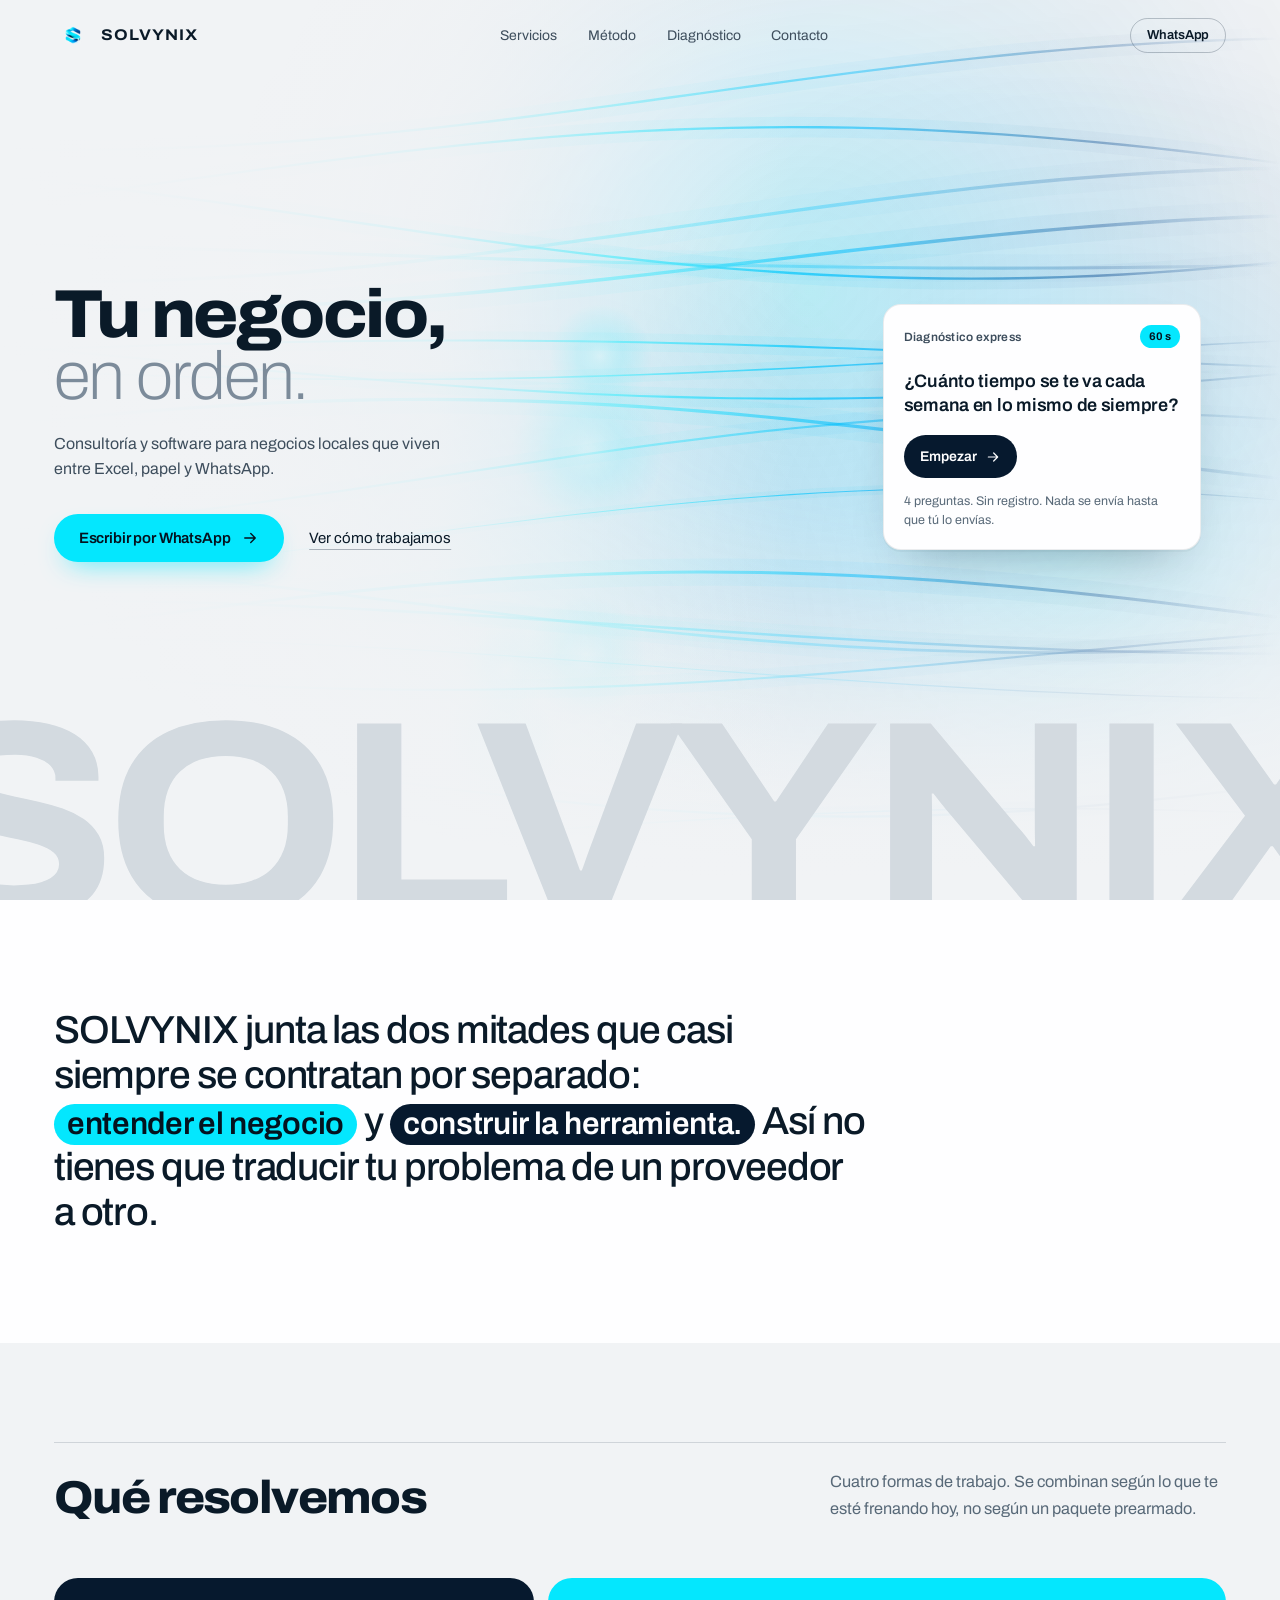
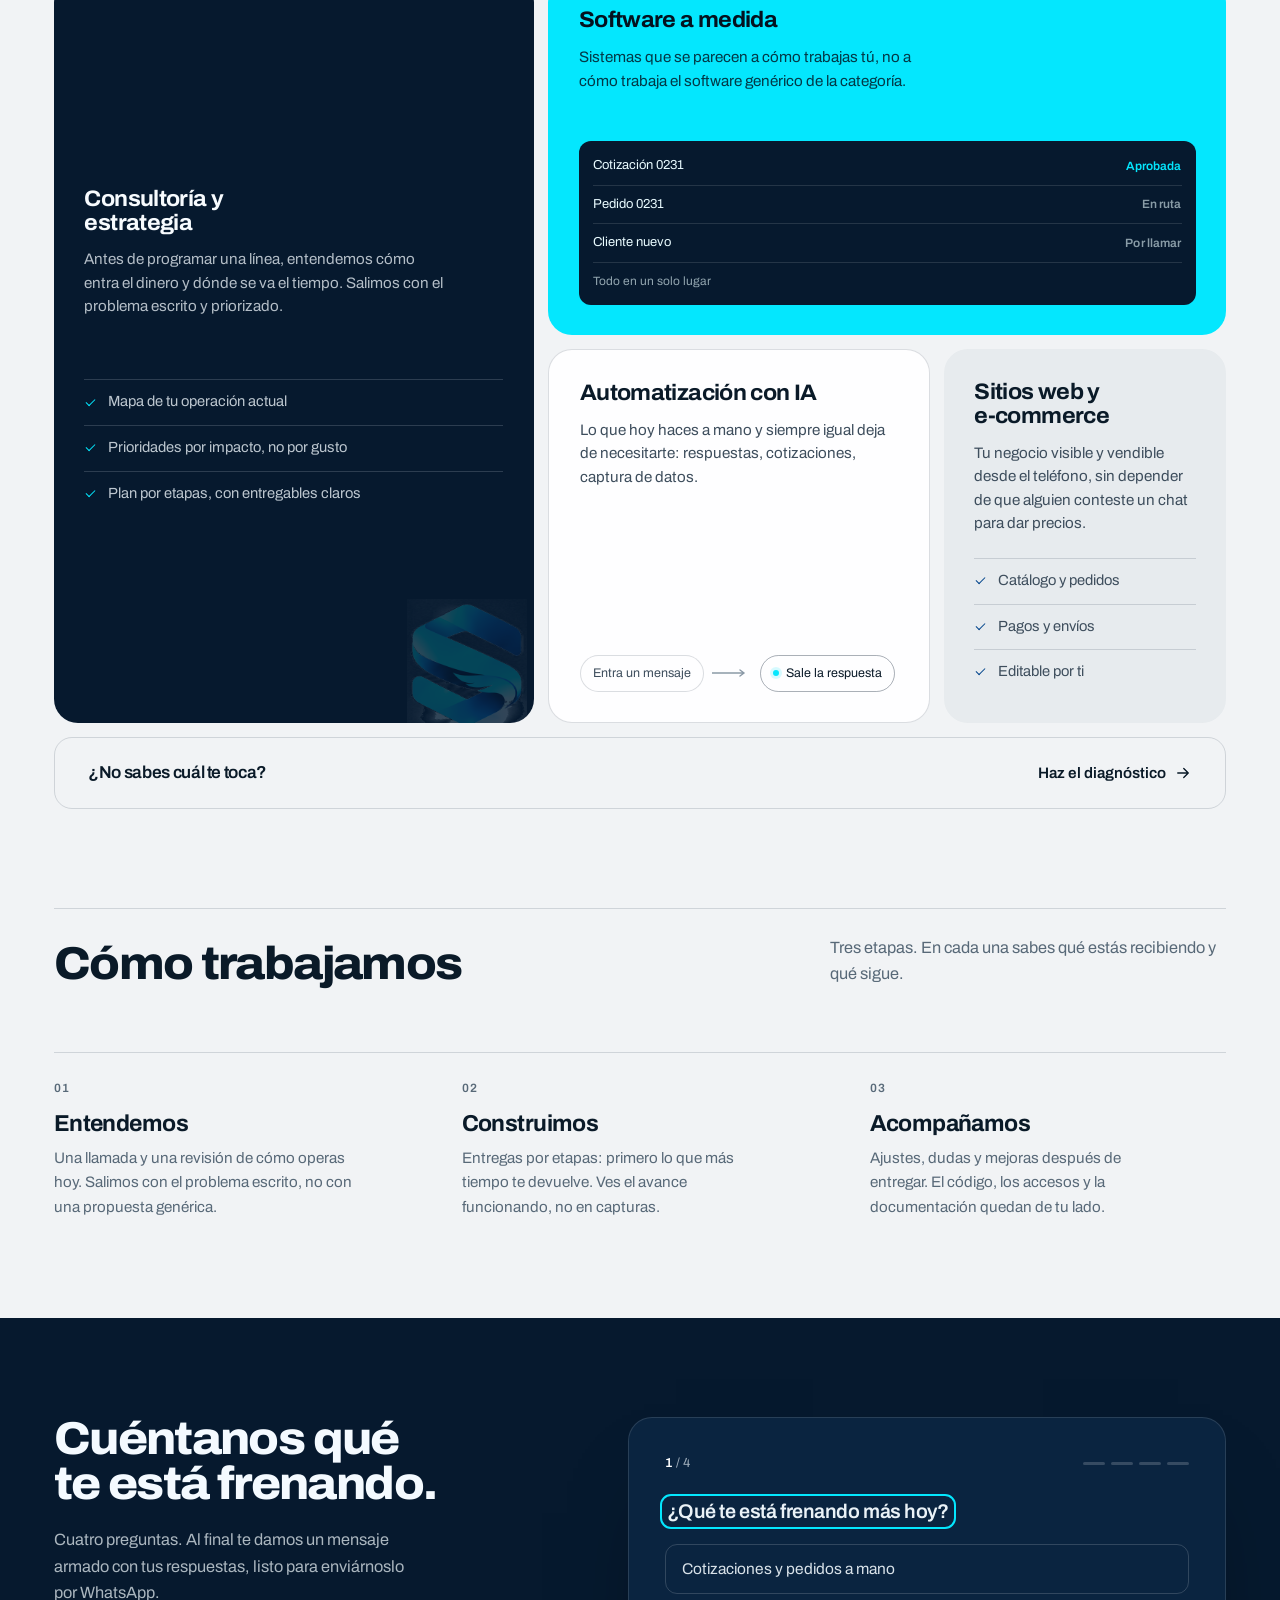
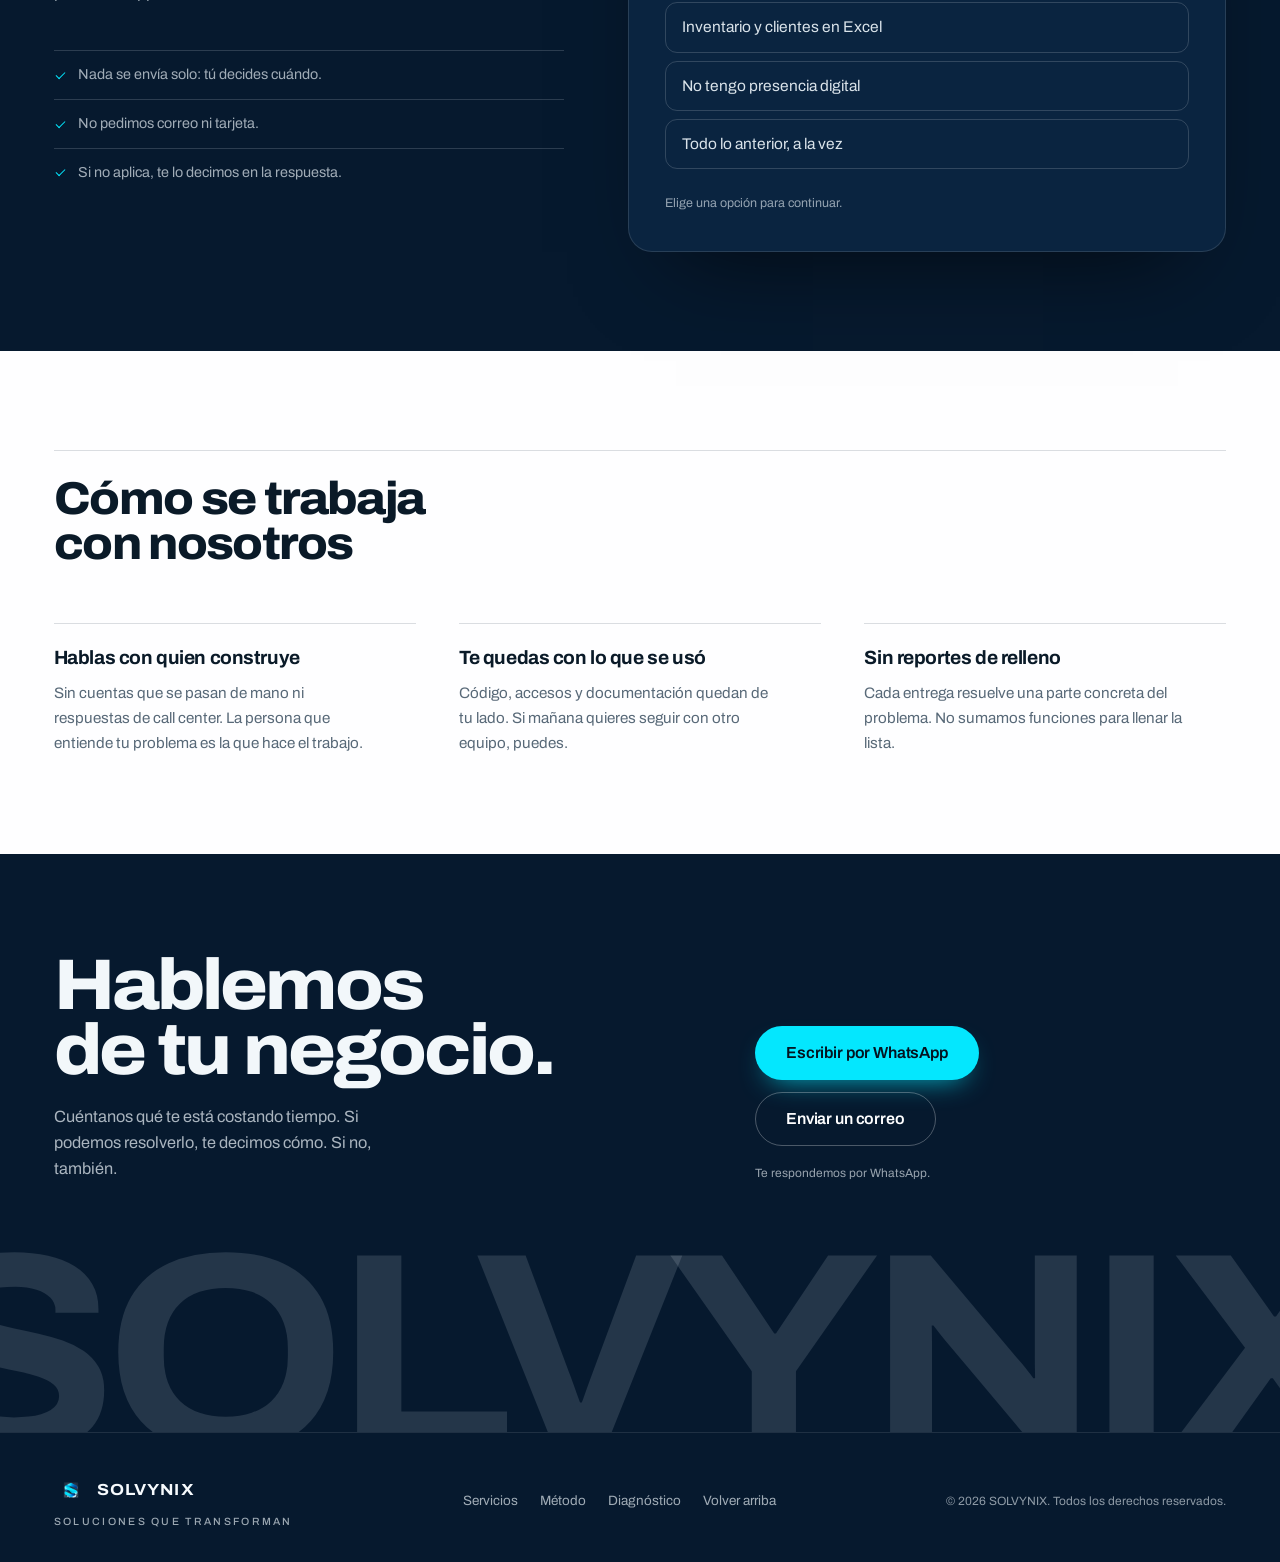
<file: index.html>
<!DOCTYPE html>
<html lang="es">
<head>
  <meta charset="utf-8">
  <meta name="viewport" content="width=device-width, initial-scale=1">
  <title>SOLVYNIX — Consultoría y software para negocios locales</title>
  <meta name="description" content="SOLVYNIX ordena la operación de tu negocio y construye el software que la sostiene. Consultoría, sistemas a medida, automatización y sitios web para PyMEs.">
  <meta name="theme-color" content="#06192E">
  <link rel="icon" href="assets/img/favicon-32.png" sizes="32x32">
  <link rel="icon" href="assets/img/favicon-192.png" sizes="192x192">
  <link rel="apple-touch-icon" href="assets/img/favicon-192.png">

  <meta property="og:type" content="website">
  <meta property="og:title" content="SOLVYNIX — Soluciones que transforman">
  <meta property="og:description" content="Consultoría y software para negocios locales que ya no dan abasto entre Excel, papel y WhatsApp.">
  <meta property="og:image" content="assets/img/logo-principal.png">
  <meta property="og:locale" content="es_MX">

  <link rel="stylesheet" href="assets/css/fuente.css">
  <link rel="stylesheet" href="assets/css/estilos.css">

  <script>
    document.documentElement.classList.add('js');
    window.addEventListener('load', function () {
      window.setTimeout(function () {
        if (!document.documentElement.classList.contains('is-ready')) {
          document.documentElement.classList.remove('js');
        }
      }, 1200);
    });
  </script>
</head>
<body>

<a class="skip" href="#contenido">Saltar al contenido</a>

<header class="nav" id="nav">
  <div class="nav__inner">
    <a class="brand" href="#top" aria-label="SOLVYNIX, inicio">
      <img class="brand__mark" src="assets/img/simbolo-s-pluma.png" alt="" width="34" height="34" decoding="async">
      <span class="brand__word">SOLVYNIX</span>
    </a>

    <nav class="nav__links" aria-label="Principal">
      <a href="#servicios">Servicios</a>
      <a href="#metodo">Método</a>
      <a href="#diagnostico">Diagnóstico</a>
      <a href="#contacto">Contacto</a>
    </nav>

    <div class="nav__actions">
      <a class="btn btn--sm btn--ghost" data-wa href="#diagnostico">WhatsApp</a>
      <button class="burger" type="button" aria-expanded="false" aria-controls="menu-movil" aria-label="Abrir menú">
        <span></span><span></span>
      </button>
    </div>
  </div>

  <div class="menu" id="menu-movil" hidden>
    <a href="#servicios">Servicios</a>
    <a href="#metodo">Método</a>
    <a href="#diagnostico">Diagnóstico</a>
    <a href="#contacto">Contacto</a>
    <a class="menu__mail" id="menu-mail" href="mailto:solvynix.contacto@gmail.com?subject=Quiero%20ordenar%20mi%20negocio">solvynix.contacto@gmail.com</a>
    <a class="menu__wa" data-wa href="#diagnostico">Escribir por WhatsApp</a>
  </div>
</header>

<main id="contenido">

  <section class="hero" id="top">
    <canvas class="hero__trails" id="trails" aria-hidden="true"></canvas>
    <div class="hero__veil" aria-hidden="true"></div>

    <div class="hero__grid">
      <div class="hero__copy">
        <h1 class="hero__title">
          <span class="hero__line hero__line--strong">Tu negocio,</span>
          <span class="hero__line hero__line--soft">en orden.</span>
        </h1>
        <p class="hero__sub">
          Consultoría y software para negocios locales que viven entre Excel, papel y WhatsApp.
        </p>
        <div class="hero__cta">
          <a class="btn btn--primary" data-wa href="#diagnostico">
            Escribir por WhatsApp
            <svg viewBox="0 0 24 24" aria-hidden="true" width="18" height="18"><path d="M5 12h13M13 6l6 6-6 6" fill="none" stroke="currentColor" stroke-width="1.8" stroke-linecap="round" stroke-linejoin="round"/></svg>
          </a>
          <a class="link-arrow" href="#metodo">Ver cómo trabajamos</a>
        </div>
      </div>

      <aside class="diag-card" aria-label="Diagnóstico express">
        <div class="diag-card__top">
          <span class="diag-card__label">Diagnóstico express</span>
          <span class="diag-card__time">60 s</span>
        </div>
        <p class="diag-card__q">¿Cuánto tiempo se te va cada semana en lo mismo de siempre?</p>
        <a class="diag-card__go" href="#diagnostico">
          Empezar
          <svg viewBox="0 0 24 24" aria-hidden="true" width="16" height="16"><path d="M5 12h13M13 6l6 6-6 6" fill="none" stroke="currentColor" stroke-width="1.8" stroke-linecap="round" stroke-linejoin="round"/></svg>
        </a>
        <p class="diag-card__note">4 preguntas. Sin registro. Nada se envía hasta que tú lo envías.</p>
      </aside>
    </div>

    <div class="hero__word" aria-hidden="true">SOLVYNIX</div>
  </section>

  <section class="statement">
    <div class="wrap">
      <p class="statement__text" data-reveal>
        SOLVYNIX junta las dos mitades que casi siempre se contratan por separado:
        <span class="chip">entender el negocio</span> y <span class="chip chip--ink">construir la herramienta.</span>
        Así no tienes que traducir tu problema de un proveedor a otro.
      </p>
    </div>
  </section>

  <section class="services" id="servicios">
    <div class="wrap">
      <div class="section-head" data-reveal>
        <h2 class="h2">Qué resolvemos</h2>
        <p class="section-lede">Cuatro formas de trabajo. Se combinan según lo que te esté frenando hoy, no según un paquete prearmado.</p>
      </div>

      <div class="bento">

        <article class="card card--navy card--tall" data-reveal>
          <div class="card__body">
            <h3 class="card__title">Consultoría y estrategia</h3>
            <p class="card__text">Antes de programar una línea, entendemos cómo entra el dinero y dónde se va el tiempo. Salimos con el problema escrito y priorizado.</p>
            <ul class="ticks">
              <li>Mapa de tu operación actual</li>
              <li>Prioridades por impacto, no por gusto</li>
              <li>Plan por etapas, con entregables claros</li>
            </ul>
          </div>
          <img class="card__watermark" src="assets/img/simbolo-s-pluma.png" alt="" width="220" height="220" loading="lazy" decoding="async">
        </article>

        <article class="card card--cyan" data-reveal>
          <div class="card__body">
            <h3 class="card__title">Software a medida</h3>
            <p class="card__text">Sistemas que se parecen a cómo trabajas tú, no a cómo trabaja el software genérico de la categoría.</p>
          </div>
          <div class="mini" aria-hidden="true">
            <div class="mini__row"><span>Cotización 0231</span><b class="mini__ok">Aprobada</b></div>
            <div class="mini__row"><span>Pedido 0231</span><b class="mini__wait">En ruta</b></div>
            <div class="mini__row"><span>Cliente nuevo</span><b class="mini__wait">Por llamar</b></div>
            <div class="mini__row mini__row--hint"><span>Todo en un solo lugar</span></div>
          </div>
        </article>

        <article class="card card--white" data-reveal>
          <div class="card__body">
            <h3 class="card__title">Automatización con IA</h3>
            <p class="card__text">Lo que hoy haces a mano y siempre igual deja de necesitarte: respuestas, cotizaciones, captura de datos.</p>
          </div>
          <div class="flow" aria-hidden="true">
            <span class="flow__node">Entra un mensaje</span>
            <svg class="flow__arrow" viewBox="0 0 40 8" width="40" height="8"><path d="M0 4h32M28 1l4 3-4 3" fill="none" stroke="currentColor" stroke-width="1.4" stroke-linecap="round"/></svg>
            <span class="flow__node flow__node--on">Sale la respuesta</span>
          </div>
        </article>

        <article class="card card--paper" data-reveal>
          <div class="card__body">
            <h3 class="card__title">Sitios web y <span class="nowrap">e-commerce</span></h3>
            <p class="card__text">Tu negocio visible y vendible desde el teléfono, sin depender de que alguien conteste un chat para dar precios.</p>
            <ul class="ticks ticks--dark">
              <li>Catálogo y pedidos</li>
              <li>Pagos y envíos</li>
              <li>Editable por ti</li>
            </ul>
          </div>
        </article>

        <a class="card card--cta" href="#diagnostico" data-reveal>
          <span class="card--cta__text">¿No sabes cuál te toca?</span>
          <span class="card--cta__action">
            Haz el diagnóstico
            <svg viewBox="0 0 24 24" aria-hidden="true" width="18" height="18"><path d="M5 12h13M13 6l6 6-6 6" fill="none" stroke="currentColor" stroke-width="1.8" stroke-linecap="round" stroke-linejoin="round"/></svg>
          </span>
        </a>

      </div>
    </div>
  </section>

  <section class="method" id="metodo">
    <div class="wrap">
      <div class="section-head" data-reveal>
        <h2 class="h2">Cómo trabajamos</h2>
        <p class="section-lede">Tres etapas. En cada una sabes qué estás recibiendo y qué sigue.</p>
      </div>

      <div class="rail" aria-hidden="true"><span class="rail__fill" id="rail-fill"></span></div>

      <ol class="steps">
        <li class="step" data-reveal>
          <span class="step__num">01</span>
          <h3 class="step__title">Entendemos</h3>
          <p class="step__text">Una llamada y una revisión de cómo operas hoy. Salimos con el problema escrito, no con una propuesta genérica.</p>
        </li>
        <li class="step" data-reveal>
          <span class="step__num">02</span>
          <h3 class="step__title">Construimos</h3>
          <p class="step__text">Entregas por etapas: primero lo que más tiempo te devuelve. Ves el avance funcionando, no en capturas.</p>
        </li>
        <li class="step" data-reveal>
          <span class="step__num">03</span>
          <h3 class="step__title">Acompañamos</h3>
          <p class="step__text">Ajustes, dudas y mejoras después de entregar. El código, los accesos y la documentación quedan de tu lado.</p>
        </li>
      </ol>
    </div>
  </section>

  <section class="diag" id="diagnostico">
    <div class="wrap diag__grid">
      <div class="diag__intro">
        <h2 class="h2 h2--light">Cuéntanos qué te está frenando.</h2>
        <p class="diag__lede">Cuatro preguntas. Al final te damos un mensaje armado con tus respuestas, listo para enviárnoslo por WhatsApp.</p>
        <ul class="diag__notes">
          <li>Nada se envía solo: tú decides cuándo.</li>
          <li>No pedimos correo ni tarjeta.</li>
          <li>Si no aplica, te lo decimos en la respuesta.</li>
        </ul>
      </div>

      <div class="diag__panel">
        <form class="quiz" id="quiz" novalidate>
          <div class="quiz__head">
            <span class="quiz__count"><b id="quiz-step">1</b> / 4</span>
            <div class="quiz__ticks" id="quiz-ticks" aria-hidden="true">
              <i></i><i></i><i></i><i></i>
            </div>
          </div>

          <div class="quiz__stage" id="quiz-stage"></div>

          <div class="quiz__fallback">
            <p class="quiz__fallback-text">El diagnóstico no está disponible en este navegador. Escríbenos directo y te hacemos las preguntas por WhatsApp.</p>
            <a class="btn btn--primary" href="https://wa.me/573203469272?text=Hola%2C%20vengo%20de%20la%20p%C3%A1gina%20de%20SOLVYNIX.%20Quiero%20ordenar%20mi%20negocio%20y%20ver%20qu%C3%A9%20me%20conviene.%20%C2%BFPodemos%20hablar%3F">Escribir por WhatsApp</a>
            <a class="quiz__fallback-mail" href="mailto:solvynix.contacto@gmail.com?subject=Quiero%20ordenar%20mi%20negocio">solvynix.contacto@gmail.com</a>
          </div>

          <p class="quiz__live" id="quiz-live" role="status" aria-live="polite"></p>

          <div class="quiz__result" id="quiz-result" hidden>
            <p class="quiz__result-label" tabindex="-1">Tu mensaje está listo</p>
            <label class="quiz__name">
              <span>Tu nombre (opcional)</span>
              <input id="quiz-name" type="text" autocomplete="name" placeholder="Ej. Ana" maxlength="60">
            </label>
            <p class="quiz__message" id="quiz-message"></p>
            <div class="quiz__result-actions">
              <a class="btn btn--primary" id="quiz-send" data-wa href="#">Abrir WhatsApp con este mensaje</a>
              <button class="link-arrow link-arrow--light" type="button" id="quiz-restart">Volver a empezar</button>
            </div>
            <p class="quiz__fine">Se abre WhatsApp con el texto ya escrito. Puedes editarlo antes de enviarlo.</p>
          </div>
        </form>
      </div>
    </div>
  </section>

  <section class="work">
    <div class="wrap">
      <div class="section-head" data-reveal>
        <h2 class="h2">Cómo se trabaja con nosotros</h2>
      </div>
      <div class="work__grid">
        <article class="work__item" data-reveal>
          <h3 class="work__title">Hablas con quien construye</h3>
          <p class="work__text">Sin cuentas que se pasan de mano ni respuestas de call center. La persona que entiende tu problema es la que hace el trabajo.</p>
        </article>
        <article class="work__item" data-reveal>
          <h3 class="work__title">Te quedas con lo que se usó</h3>
          <p class="work__text">Código, accesos y documentación quedan de tu lado. Si mañana quieres seguir con otro equipo, puedes.</p>
        </article>
        <article class="work__item" data-reveal>
          <h3 class="work__title">Sin reportes de relleno</h3>
          <p class="work__text">Cada entrega resuelve una parte concreta del problema. No sumamos funciones para llenar la lista.</p>
        </article>
      </div>
    </div>
  </section>

  <section class="close" id="contacto">
    <div class="wrap close__grid">
      <div class="close__copy">
        <h2 class="close__title">Hablemos<br>de tu negocio.</h2>
        <p class="close__lede">Cuéntanos qué te está costando tiempo. Si podemos resolverlo, te decimos cómo. Si no, también.</p>
      </div>
      <div class="close__actions">
        <a class="btn btn--primary btn--lg" data-wa href="#diagnostico">Escribir por WhatsApp</a>
        <a class="btn btn--outline btn--lg" id="mail-link" href="mailto:solvynix.contacto@gmail.com?subject=Quiero%20ordenar%20mi%20negocio">Enviar un correo</a>
        <p class="close__fine">Te respondemos por WhatsApp.</p>
      </div>
    </div>

    <div class="close__brand" aria-hidden="true">SOLVYNIX</div>
  </section>

</main>

<footer class="foot">
  <div class="wrap foot__grid">
    <div class="foot__brand">
      <a class="foot__lockup" href="#top" aria-label="SOLVYNIX, inicio">
        <img src="assets/img/simbolo-s-pluma.png" alt="" width="38" height="38" loading="lazy" decoding="async">
        <span class="foot__word">SOLVYNIX</span>
      </a>
      <span class="foot__tag">Soluciones que transforman</span>
    </div>
    <nav class="foot__nav" aria-label="Pie de página">
      <a href="#servicios">Servicios</a>
      <a href="#metodo">Método</a>
      <a href="#diagnostico">Diagnóstico</a>
      <a href="#top">Volver arriba</a>
    </nav>
    <p class="foot__legal">© <span id="year">2026</span> SOLVYNIX. Todos los derechos reservados.</p>
  </div>
</footer>

<script src="assets/js/config.js"></script>
<script src="assets/js/app.js"></script>
</body>
</html>
</file>
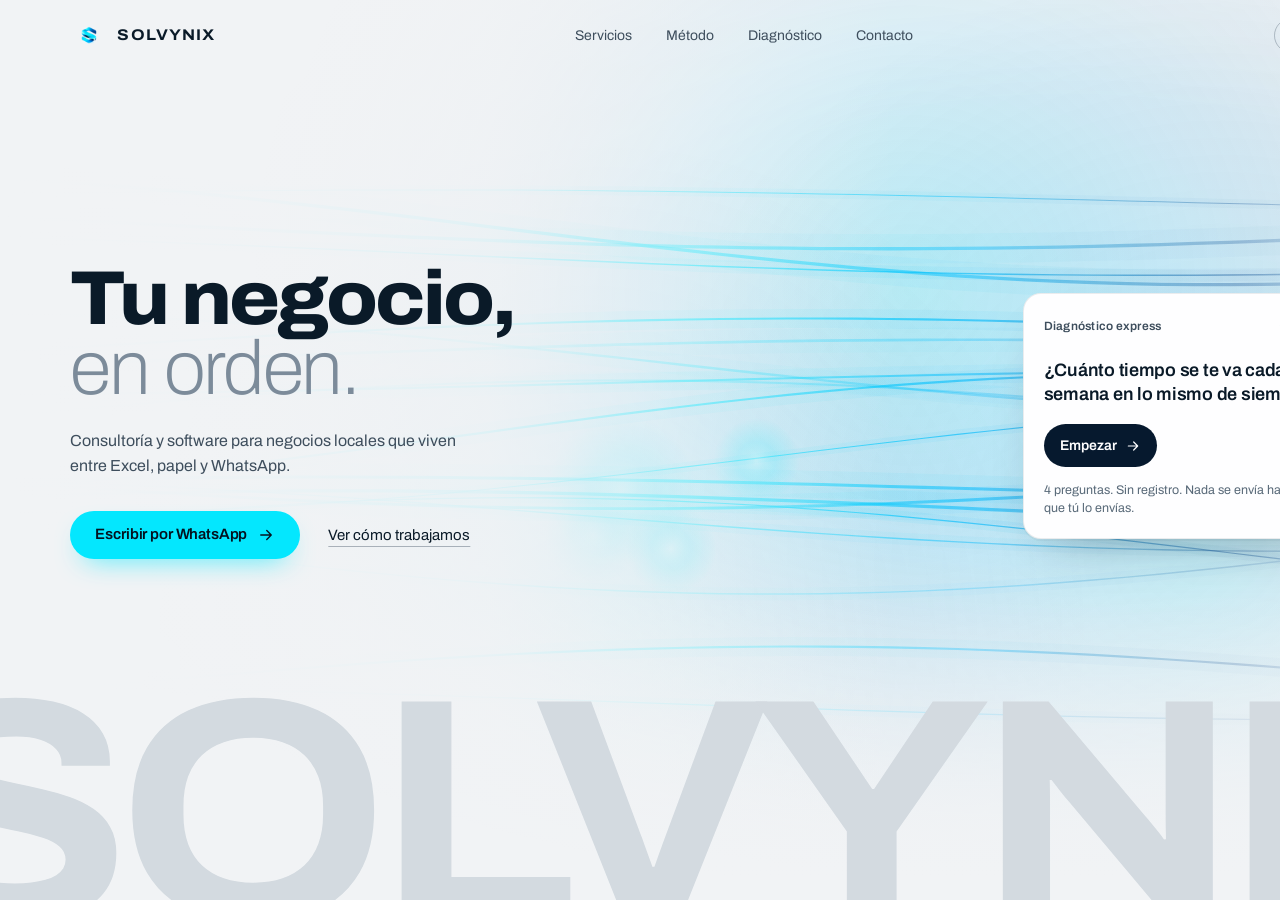
<file: _pruebas/marco.html>
<!DOCTYPE html>
<html lang="es"><head><meta charset="utf-8"><title>marco de pruebas</title>
<style>
  html, body { margin: 0; background: #c9c9c9; overflow: hidden; }
  #win { position: relative; overflow: hidden; background: #fff; }
  #f { position: absolute; top: 0; left: 0; transform-origin: 0 0; border: 0; display: block; }
</style></head>
<body>
<div id="win"><iframe id="f" src="../index.html" title="prueba"></iframe></div>
<script>
  var p = new URLSearchParams(location.search);
  var w = +(p.get('w') || 1440);
  var h = +(p.get('h') || 900);
  var s = +(p.get('scale') || 1);
  var x = +(p.get('x') || 0);
  var y = +(p.get('y') || 0);
  var f = document.getElementById('f');
  var win = document.getElementById('win');
  f.style.width = w + 'px';
  f.style.height = h + 'px';
  f.style.transform = 'scale(' + s + ')';
  f.style.left = (-x * s) + 'px';
  win.style.width = (w * s) + 'px';
  win.style.height = (h * s) + 'px';
  window.setFrame = function (nx, ny) {
    f.style.left = (-nx * s) + 'px';
    var d = f.contentDocument;
    if (d) { d.documentElement.scrollTop = ny; d.body.scrollTop = ny; }
  };
  f.addEventListener('load', function () {
    var d = f.contentDocument;
    if (!d) return;
    var st = d.createElement('style');
    st.textContent = '[data-reveal]{opacity:1!important;transform:none!important;filter:none!important}' +
      '*,*::before,*::after{transition:none!important;animation:none!important}' +
      'html{scroll-behavior:auto!important}' +
      (p.get('nav') === 'abs' ? '.nav{position:absolute!important}' : '');
    d.head.appendChild(st);
    function pin() {
      d.documentElement.scrollTop = y;
      d.body.scrollTop = y;
    }
    if (p.get('nopin') !== '1') {
      pin();
      requestAnimationFrame(function () { pin(); requestAnimationFrame(pin); });
      setTimeout(pin, 60);
      setTimeout(pin, 240);
    }
  });
</script>
</body></html>
</file>
<file: assets/css/fuente.css>
/* Archivo (variable, wdth 62-125 / wght 100-900) — SIL Open Font License 1.1.
   Se incrusta en base64 para que el sitio funcione sin internet y abriendo
   el archivo directamente desde el disco (file://). */
@font-face {
  font-family: "Archivo";
  font-style: normal;
  font-weight: 100 900;
  font-stretch: 62% 125%;
  font-display: swap;
  src: url("[data-uri]") format("woff2");
}
</file>
<file: assets/css/estilos.css>
/* ==========================================================================
   SOLVYNIX — hoja de estilos única
   Orden: tokens → base → nav → hero → secciones → responsive → preferencias
   ========================================================================== */

/* 1. Tokens ---------------------------------------------------------------- */
:root {
  --paper:      #F1F3F5;
  --paper-2:    #E7EBEE;
  --white:      #FEFEFF;

  --navy:       #06192E;
  --navy-2:     #0A2440;
  --blue:       #01438B;
  --cyan:       #04E7FE;
  --cyan-soft:  rgba(4, 231, 254, .12);

  --ink:        #0A1A28;
  --ink-2:      #3E4E5D;
  --muted:      #586978;
  --line:       rgba(6, 25, 46, .14);
  --line-dark:  rgba(240, 247, 252, .16);

  --gutter:     clamp(20px, 4.2vw, 68px);
  --maxw:       1420px;

  --r-s: 12px;
  --r-m: 18px;
  --r-l: 24px;

  --ease: cubic-bezier(.16, 1, .3, 1);
  --shadow-card: 0 24px 48px -28px rgba(6, 25, 46, .38), 0 2px 0 rgba(6, 25, 46, .04);
  --shadow-panel: 0 48px 90px -48px rgba(0, 0, 0, .65);
}

/* 2. Base ----------------------------------------------------------------- */
*, *::before, *::after { box-sizing: border-box; }

html { -webkit-text-size-adjust: 100%; scroll-behavior: smooth; }

body {
  margin: 0;
  background: var(--paper);
  color: var(--ink);
  font-family: "Archivo", "Archivo Fallback", system-ui, -apple-system, "Segoe UI", Roboto, Arial, sans-serif;
  font-size: 16px;
  line-height: 1.5;
  font-stretch: 100%;
  -webkit-font-smoothing: antialiased;
  overflow-x: hidden;
}

img { max-width: 100%; height: auto; display: block; }

a { color: inherit; text-decoration: none; }

h1, h2, h3, p, ul, ol, fieldset { margin: 0; }

ul, ol { padding: 0; list-style: none; }

button { font: inherit; color: inherit; background: none; border: 0; cursor: pointer; }

:focus-visible {
  outline: 2px solid var(--ink);
  outline-offset: 3px;
  border-radius: 6px;
}
.diag :focus-visible,
.close :focus-visible,
.foot :focus-visible { outline-color: var(--cyan); }

::selection { background: var(--cyan); color: var(--navy); }

::-webkit-scrollbar { width: 12px; }
::-webkit-scrollbar-track { background: var(--paper-2); }
::-webkit-scrollbar-thumb { background: #A9B6C1; border: 3px solid var(--paper-2); border-radius: 8px; }
::-webkit-scrollbar-thumb:hover { background: var(--ink-2); }

.skip {
  position: fixed;
  top: 12px; left: 12px;
  z-index: 100;
  padding: 10px 16px;
  border-radius: 999px;
  background: var(--navy);
  color: var(--white);
  font-size: 14px;
  transform: translateY(-160%);
  transition: transform .25s var(--ease);
}
.skip:focus { transform: translateY(0); }

.wrap {
  width: 100%;
  max-width: var(--maxw);
  margin-inline: auto;
  padding-inline: var(--gutter);
}

section[id] { scroll-margin-top: 96px; }

/* 3. Tipografía y piezas compartidas -------------------------------------- */
.h2 {
  font-size: clamp(2rem, 3.6vw, 3.4rem);
  line-height: .98;
  letter-spacing: -.035em;
  font-weight: 800;
  font-stretch: 106%;
  text-wrap: balance;
}
.h2--light { color: #F4FAFF; }

.section-head {
  display: grid;
  grid-template-columns: 1fr 1fr;
  gap: clamp(20px, 4vw, 60px);
  align-items: end;
  padding-top: 26px;
  border-top: 1px solid var(--line);
}

.section-lede {
  font-size: 1.02rem;
  line-height: 1.6;
  color: var(--muted);
  max-width: 44ch;
  justify-self: end;
}

.btn {
  display: inline-flex;
  align-items: center;
  justify-content: center;
  gap: 10px;
  padding: 14px 24px;
  border-radius: 999px;
  font-size: 15px;
  font-weight: 600;
  letter-spacing: -.01em;
  line-height: 1;
  border: 1px solid transparent;
  transition: background .25s var(--ease), color .25s var(--ease),
              border-color .25s var(--ease), transform .25s var(--ease);
}
.btn svg { flex: none; transition: transform .3s var(--ease); }
.btn:hover svg { transform: translateX(3px); }

.btn--primary {
  background: var(--cyan);
  color: #04121F;
  box-shadow: 0 12px 28px -14px rgba(4, 231, 254, .85);
}
.btn--primary:hover { background: #4BEEFF; transform: translateY(-1px); }
.btn--primary:active { transform: translateY(0); }

.btn--ghost {
  border-color: rgba(6, 25, 46, .24);
  color: var(--ink);
}
.btn--ghost:hover { border-color: var(--ink); background: rgba(6, 25, 46, .04); }

.btn--outline {
  border-color: rgba(254, 254, 255, .28);
  color: var(--white);
}
.btn--outline:hover { border-color: var(--cyan); color: var(--cyan); }

.btn--sm { padding: 10px 16px; font-size: 13px; }
.btn--lg { padding: 18px 30px; font-size: 16px; }

.link-arrow {
  display: inline-flex;
  align-items: center;
  gap: 6px;
  font-size: 15px;
  color: var(--ink);
  text-decoration: underline;
  text-decoration-thickness: 1px;
  text-underline-offset: 6px;
  text-decoration-color: rgba(6, 25, 46, .3);
  transition: text-decoration-color .2s, color .2s;
}
.link-arrow:hover { color: var(--blue); text-decoration-color: var(--blue); }
.link-arrow--light { color: rgba(240, 247, 252, .78); text-decoration-color: rgba(240, 247, 252, .3); }
.link-arrow--light:hover { color: var(--cyan); text-decoration-color: var(--cyan); }

.ticks { margin-top: auto; padding-top: 22px; display: grid; gap: 2px; }
.ticks li {
  position: relative;
  padding: 11px 0 11px 24px;
  font-size: .92rem;
  line-height: 1.4;
  color: rgba(240, 247, 252, .78);
  border-top: 1px solid var(--line-dark);
}
.ticks li::before {
  content: "";
  position: absolute;
  left: 2px; top: 50%;
  width: 9px; height: 5px;
  border-left: 1.5px solid var(--cyan);
  border-bottom: 1.5px solid var(--cyan);
  transform: translateY(-65%) rotate(-45deg);
}
.ticks--dark li { color: var(--ink-2); border-top-color: var(--line); }
.ticks--dark li::before { border-color: var(--blue); }

/* 4. Nav ------------------------------------------------------------------ */
.nav {
  position: fixed;
  inset: 0 0 auto 0;
  z-index: 60;
  transition: background .35s var(--ease), border-color .35s var(--ease);
  border-bottom: 1px solid transparent;
}
.nav.is-scrolled,
.nav.is-open {
  background: rgba(241, 243, 245, .88);
  backdrop-filter: blur(14px) saturate(140%);
  -webkit-backdrop-filter: blur(14px) saturate(140%);
  border-bottom-color: var(--line);
}
.nav.is-open { background: var(--paper); backdrop-filter: none; -webkit-backdrop-filter: none; }
.nav__inner {
  max-width: var(--maxw);
  margin-inline: auto;
  padding: 16px var(--gutter);
  display: flex;
  align-items: center;
  justify-content: space-between;
  gap: 24px;
}
.brand { display: inline-flex; align-items: center; gap: 9px; }
.brand__mark { width: 38px; height: 38px; }
.brand__word {
  font-size: 15.5px;
  font-weight: 700;
  letter-spacing: .07em;
  font-stretch: 110%;
}
.nav__links { display: flex; align-items: center; gap: clamp(16px, 2.4vw, 34px); }
.nav__links a {
  font-size: 14px;
  color: var(--ink-2);
  padding: 6px 0;
  position: relative;
  transition: color .2s;
}
.nav__links a::after {
  content: "";
  position: absolute;
  left: 0; right: 0; bottom: 0;
  height: 1px;
  background: currentColor;
  transform: scaleX(0);
  transform-origin: left;
  transition: transform .3s var(--ease);
}
.nav__links a:hover { color: var(--ink); }
.nav__links a:hover::after { transform: scaleX(1); }
.nav__actions { display: flex; align-items: center; gap: 10px; }

.burger { display: none; width: 40px; height: 40px; align-items: center; justify-content: center; flex-direction: column; gap: 5px; }
.burger span { display: block; width: 20px; height: 1.5px; background: var(--ink); transition: transform .3s var(--ease), opacity .2s; }
.burger[aria-expanded="true"] span:first-child { transform: translateY(3.25px) rotate(45deg); }
.burger[aria-expanded="true"] span:last-child { transform: translateY(-3.25px) rotate(-45deg); }

.menu {
  display: flex;
  flex-direction: column;
  gap: 4px;
  min-height: calc(100svh - 73px);
  max-height: calc(100svh - 73px);
  overflow-y: auto;
  padding: 4px var(--gutter) 28px;
  background: var(--paper);
  border-bottom: 1px solid var(--line);
}
.menu[hidden] { display: none; }
.menu a {
  padding: 14px 0;
  font-size: 20px;
  font-weight: 600;
  letter-spacing: -.02em;
  border-bottom: 1px solid var(--line);
}
.menu__wa {
  margin-top: auto;
  border: 0 !important;
  border-radius: 999px;
  background: var(--cyan);
  color: #04121F !important;
  text-align: center;
  padding: 16px !important;
  font-size: 16px !important;
}
.menu__mail {
  margin-top: auto;
  padding: 18px 0 12px !important;
  border-bottom: 0 !important;
  font-size: 14px !important;
  font-weight: 500 !important;
  color: var(--muted) !important;
  letter-spacing: 0 !important;
}
.menu__mail + .menu__wa { margin-top: 0; }

/* 5. Hero ----------------------------------------------------------------- */
.hero {
  position: relative;
  display: flex;
  flex-direction: column;
  min-height: 100svh;
  padding-top: 96px;
  overflow: hidden;
  background: var(--paper);
  isolation: isolate;
}

.hero__trails {
  position: absolute;
  inset: 0;
  width: 100%;
  height: 100%;
  z-index: 0;
  -webkit-mask-image: radial-gradient(115% 88% at 74% 34%, #000 26%, rgba(0, 0, 0, .55) 52%, transparent 76%);
  mask-image: radial-gradient(115% 88% at 74% 34%, #000 26%, rgba(0, 0, 0, .55) 52%, transparent 76%);
}

.hero__veil {
  position: absolute;
  inset: 0;
  z-index: 1;
  pointer-events: none;
  background:
    linear-gradient(to right, rgba(241, 243, 245, .96) 0%, rgba(241, 243, 245, .82) 34%, rgba(241, 243, 245, 0) 62%),
    linear-gradient(to top, rgba(241, 243, 245, 1) 2%, rgba(241, 243, 245, 0) 34%);
}

.hero__grid {
  position: relative;
  z-index: 3;
  flex: 1;
  width: 100%;
  max-width: var(--maxw);
  margin-inline: auto;
  padding: 0 var(--gutter);
  display: grid;
  grid-template-columns: 1.02fr .98fr;
  align-content: center;
  gap: clamp(24px, 4vw, 60px);
}

.hero__copy { padding-top: clamp(8px, 3vh, 40px); }

.hero__title {
  font-size: clamp(2.55rem, 5.3vw, 6rem);
  line-height: .92;
  letter-spacing: -.038em;
  font-weight: 800;
  font-stretch: 108%;
  text-wrap: balance;
}
.hero__line { display: block; }
.hero__line--soft {
  font-weight: 200;
  font-stretch: 100%;
  color: #7C8B9A;
  letter-spacing: -.03em;
}

.hero__sub {
  margin-top: clamp(18px, 2.6vh, 28px);
  max-width: 46ch;
  font-size: clamp(1rem, 1.1vw, 1.09rem);
  line-height: 1.58;
  color: var(--ink-2);
}

.hero__cta {
  margin-top: clamp(24px, 3.6vh, 38px);
  display: flex;
  align-items: center;
  gap: clamp(16px, 2vw, 28px);
  flex-wrap: wrap;
}

.diag-card {
  justify-self: end;
  align-self: center;
  width: min(318px, 100%);
  margin-top: clamp(0px, 4vh, 48px);
  margin-right: clamp(0px, 2vw, 32px);
  padding: 20px;
  border-radius: var(--r-m);
  background: var(--white);
  border: 1px solid rgba(6, 25, 46, .08);
  box-shadow: var(--shadow-card);
}
.diag-card__top { display: flex; align-items: center; justify-content: space-between; gap: 12px; }
.diag-card__label { font-size: 12px; font-weight: 600; letter-spacing: .02em; color: var(--ink-2); }
.diag-card__time {
  font-size: 11px;
  font-weight: 700;
  padding: 3px 9px;
  border-radius: 999px;
  background: var(--cyan);
  color: #04121F;
  font-variant-numeric: tabular-nums;
}
.diag-card__q {
  margin-top: 22px;
  font-size: 18px;
  line-height: 1.32;
  letter-spacing: -.015em;
  font-weight: 600;
  text-wrap: pretty;
}
.diag-card__go {
  margin-top: 18px;
  display: inline-flex;
  align-items: center;
  gap: 8px;
  padding: 11px 16px;
  border-radius: 999px;
  background: var(--navy);
  color: var(--white);
  font-size: 14px;
  font-weight: 600;
  transition: background .25s var(--ease), gap .25s var(--ease);
}
.diag-card__go:hover { background: var(--blue); gap: 12px; }
.diag-card__note { margin-top: 14px; font-size: 12.5px; line-height: 1.45; color: var(--muted); }

.hero__word {
  position: relative;
  left: 50%;
  z-index: 2;
  flex: none;
  width: max-content;
  transform: translateX(-50%);
  margin-bottom: -.088em;
  font-size: clamp(3.6rem, 22vw, 26rem);
  line-height: .72;
  letter-spacing: -.045em;
  font-weight: 700;
  font-stretch: 108%;
  color: #D3DAE0;
  text-align: center;
  user-select: none;
  pointer-events: none;
  white-space: nowrap;
}

/* 6. Statement ------------------------------------------------------------ */
.statement {
  background: var(--white);
  padding: clamp(72px, 12vh, 148px) 0;
}
.statement__text {
  max-width: 21em;
  font-size: clamp(1.55rem, 3.05vw, 2.9rem);
  line-height: 1.16;
  letter-spacing: -.028em;
  font-weight: 500;
  text-wrap: pretty;
}
.chip {
  display: inline-flex;
  align-items: center;
  padding: .06em .42em .1em;
  border-radius: 999px;
  background: var(--cyan);
  color: #04121F;
  font-weight: 600;
  font-size: .8em;
  letter-spacing: -.01em;
  white-space: nowrap;
}
.chip--ink { background: var(--navy); color: var(--white); }

/* 7. Servicios ------------------------------------------------------------ */
.services { padding: clamp(72px, 11vh, 132px) 0; }

.bento {
  margin-top: clamp(36px, 5vw, 56px);
  display: grid;
  grid-template-columns: repeat(12, 1fr);
  gap: 14px;
}

.card {
  position: relative;
  display: flex;
  flex-direction: column;
  justify-content: space-between;
  gap: 26px;
  padding: clamp(22px, 2.4vw, 34px);
  border-radius: var(--r-l);
  overflow: hidden;
  transition: transform .4s var(--ease), box-shadow .4s var(--ease), background .3s;
}
.card__body { display: flex; flex-direction: column; height: 100%; }
.card__title {
  font-size: clamp(1.3rem, 1.75vw, 1.72rem);
  line-height: 1.06;
  letter-spacing: -.028em;
  font-weight: 700;
  max-width: 17ch;
  font-stretch: 104%;
}
.nowrap { white-space: nowrap; }
.card__text {
  margin-top: 14px;
  font-size: .95rem;
  line-height: 1.55;
  max-width: 40ch;
  color: var(--ink-2);
  text-wrap: pretty;
}

.card--navy {
  background: var(--navy);
  color: #F2F7FA;
  grid-column: span 5;
  grid-row: span 2;
  min-height: 430px;
}
.card--navy .card__text { color: rgba(240, 247, 252, .74); }
.card--navy .card__title { color: #F7FBFE; }
.card--navy .card__body { justify-content: center; }
.card--navy .ticks { margin-top: clamp(26px, 3vw, 40px); }
.card__watermark {
  position: absolute;
  right: -78px; bottom: -86px;
  width: 290px; height: 290px;
  opacity: .2;
  pointer-events: none;
  filter: saturate(120%);
}

.card--cyan { background: var(--cyan); color: #04121F; grid-column: span 7; min-height: 236px; }
.card--cyan .card__text { color: rgba(4, 18, 31, .82); }
.card--cyan .card__title { max-width: 18ch; }

.card--white {
  background: var(--white);
  border: 1px solid var(--line);
  grid-column: span 4;
  min-height: 236px;
}
.card--paper { background: var(--paper-2); grid-column: span 3; min-height: 236px; }
.card--paper .card__text { max-width: 30ch; }

.card:hover { transform: translateY(-3px); }
.card--white:hover { box-shadow: var(--shadow-card); }
.card--paper:hover { background: #DFE5E9; }

.mini {
  margin-top: 22px;
  border-radius: var(--r-s);
  background: var(--navy);
  padding: 6px 14px;
  color: #E9FBFF;
  font-size: 13px;
}
.mini__row {
  display: flex;
  align-items: center;
  justify-content: space-between;
  gap: 14px;
  padding: 9px 0;
  border-bottom: 1px solid rgba(255, 255, 255, .12);
}
.mini__row:last-child { border-bottom: 0; }
.mini b { font-weight: 600; font-size: 12px; letter-spacing: .01em; }
.mini__ok { color: var(--cyan); }
.mini__wait { color: rgba(233, 251, 255, .58); }
.mini__row--hint { font-size: 12px; color: rgba(233, 251, 255, .62); }

.flow { margin-top: 22px; display: flex; align-items: center; gap: 8px; flex-wrap: wrap; }
.flow__node {
  padding: 8px 12px;
  border-radius: 999px;
  border: 1px solid var(--line);
  background: var(--white);
  font-size: 12.5px;
  color: var(--ink-2);
}
.flow__node--on {
  display: inline-flex;
  align-items: center;
  gap: 7px;
  background: transparent;
  border-color: rgba(6, 25, 46, .34);
  color: var(--ink);
}
.flow__node--on::before {
  content: "";
  width: 6px;
  height: 6px;
  border-radius: 50%;
  background: var(--cyan);
  box-shadow: 0 0 0 3px rgba(4, 231, 254, .16);
}
.flow__arrow { color: #8B9AA7; flex: none; }

.card--cta {
  grid-column: span 12;
  flex-direction: row;
  align-items: center;
  justify-content: space-between;
  gap: 20px;
  background: transparent;
  border: 1px solid var(--line);
  border-radius: var(--r-m);
  padding: 22px clamp(22px, 2.6vw, 34px);
  min-height: 0;
}
.card--cta:hover { background: var(--white); transform: none; }
.card--cta__text { font-size: clamp(1.02rem, 1.35vw, 1.22rem); font-weight: 600; letter-spacing: -.02em; }
.card--cta__action { display: inline-flex; align-items: center; gap: 8px; font-size: .95rem; font-weight: 600; white-space: nowrap; }
.card--cta:hover .card--cta__action { color: var(--blue); }

/* 8. Método --------------------------------------------------------------- */
.method { padding: 0 0 clamp(72px, 11vh, 132px); }

.rail {
  position: relative;
  height: 1px;
  margin-top: clamp(40px, 6vw, 64px);
  background: var(--line);
}
.rail__fill {
  position: absolute;
  inset: 0 auto 0 0;
  width: 0;
  background: var(--blue);
  transition: width .1s linear;
}

.steps {
  display: grid;
  grid-template-columns: repeat(3, 1fr);
  gap: clamp(24px, 4vw, 64px);
}
.step { padding-top: 26px; }
.step__num {
  display: block;
  font-size: 12px;
  font-weight: 600;
  letter-spacing: .1em;
  font-variant-numeric: tabular-nums;
  color: var(--muted);
}
.step__title {
  margin-top: 14px;
  font-size: clamp(1.28rem, 1.8vw, 1.68rem);
  line-height: 1.1;
  letter-spacing: -.025em;
  font-weight: 700;
}
.step__text {
  margin-top: 10px;
  font-size: .95rem;
  line-height: 1.6;
  color: var(--muted);
  max-width: 34ch;
}

/* 9. Diagnóstico ---------------------------------------------------------- */
.diag { background: var(--navy); color: #EAF2F7; padding: clamp(72px, 11vh, 136px) 0; }

.diag__grid {
  display: grid;
  grid-template-columns: .92fr 1.08fr;
  gap: clamp(32px, 5vw, 84px);
  align-items: start;
}

.diag__lede {
  margin-top: 20px;
  max-width: 40ch;
  font-size: 1.02rem;
  line-height: 1.62;
  color: rgba(234, 242, 247, .72);
}
.diag__notes { margin-top: clamp(28px, 4vw, 44px); }
.diag__notes li {
  position: relative;
  padding: 13px 0 13px 24px;
  border-top: 1px solid var(--line-dark);
  font-size: .9rem;
  color: rgba(234, 242, 247, .68);
}
.diag__notes li::before {
  content: "";
  position: absolute;
  left: 2px; top: 50%;
  width: 9px; height: 5px;
  border-left: 1.5px solid var(--cyan);
  border-bottom: 1.5px solid var(--cyan);
  transform: translateY(-65%) rotate(-45deg);
}

.quiz {
  background: var(--navy-2);
  border: 1px solid rgba(255, 255, 255, .12);
  border-radius: var(--r-l);
  padding: clamp(22px, 3vw, 36px);
  box-shadow: var(--shadow-panel);
}
.quiz__head { display: flex; align-items: center; justify-content: space-between; gap: 16px; }
.quiz__count { font-size: 13px; color: rgba(234, 242, 247, .68); font-variant-numeric: tabular-nums; }
.quiz__count b { color: #FFFFFF; font-weight: 600; }
.quiz__ticks { display: flex; gap: 6px; }
.quiz__ticks i {
  width: 22px; height: 3px;
  border-radius: 2px;
  background: rgba(255, 255, 255, .18);
  transition: background .35s var(--ease);
}
.quiz__ticks i.is-on { background: var(--cyan); }

.quiz__stage { margin-top: 26px; }

.q__legend {
  font-size: clamp(1.12rem, 1.55vw, 1.34rem);
  line-height: 1.26;
  letter-spacing: -.022em;
  font-weight: 600;
  max-width: 26ch;
  text-wrap: pretty;
}
.q__opts { margin-top: 20px; display: grid; gap: 8px; }

.opt { display: block; cursor: pointer; position: relative; }
.opt input {
  position: absolute;
  width: 1px; height: 1px;
  margin: -1px;
  padding: 0;
  border: 0;
  overflow: hidden;
  clip-path: inset(50%);
  white-space: nowrap;
}
.opt__box {
  display: flex;
  align-items: center;
  justify-content: space-between;
  gap: 14px;
  padding: 14px 16px;
  border-radius: var(--r-s);
  border: 1px solid rgba(255, 255, 255, .16);
  font-size: .97rem;
  line-height: 1.3;
  color: rgba(240, 247, 252, .9);
  transition: background .2s, border-color .2s, color .2s;
}
.opt:hover .opt__box { border-color: rgba(4, 231, 254, .55); background: rgba(4, 231, 254, .07); }
.opt input:focus-visible + .opt__box { outline: 2px solid var(--cyan); outline-offset: 2px; }
.opt input:checked + .opt__box {
  background: var(--cyan);
  border-color: var(--cyan);
  color: #04121F;
  font-weight: 600;
}
.opt__mark {
  flex: none;
  width: 12px; height: 7px;
  border-left: 2px solid currentColor;
  border-bottom: 2px solid currentColor;
  transform: rotate(-45deg) scale(.55);
  opacity: 0;
  transition: opacity .2s, transform .2s;
}
.opt input:checked + .opt__box .opt__mark { opacity: 1; transform: rotate(-45deg) scale(1); }

.quiz__nav { margin-top: 22px; display: flex; align-items: center; justify-content: space-between; gap: 16px; min-height: 24px; }
.quiz__back { font-size: 14px; color: rgba(240, 247, 252, .62); text-decoration: underline; text-underline-offset: 5px; text-decoration-color: rgba(240, 247, 252, .28); }
.quiz__back:hover { color: var(--cyan); }
.quiz__hint { font-size: 12.5px; color: rgba(234, 242, 247, .62); }

.quiz__live { position: absolute; width: 1px; height: 1px; overflow: hidden; clip: rect(0 0 0 0); }

.quiz__result { border-top: 1px solid var(--line-dark); margin-top: 26px; padding-top: 24px; }
.quiz__result-label { font-size: 12.5px; font-weight: 600; letter-spacing: .02em; color: var(--cyan); }

.quiz__name { display: block; margin-top: 16px; }
.quiz__name span { display: block; font-size: 12px; color: rgba(234, 242, 247, .58); margin-bottom: 8px; }
.quiz__name input {
  width: 100%;
  padding: 12px 14px;
  border-radius: var(--r-s);
  border: 1px solid rgba(255, 255, 255, .18);
  background: rgba(255, 255, 255, .04);
  color: #F2FAFE;
  font: inherit;
  font-size: .95rem;
  transition: border-color .2s, background .2s;
}
.quiz__name input::placeholder { color: rgba(234, 242, 247, .62); }
.quiz__name input:hover { border-color: rgba(4, 231, 254, .45); }
.quiz__name input:focus { outline: 2px solid var(--cyan); outline-offset: 2px; border-color: var(--cyan); background: rgba(255, 255, 255, .07); }

.quiz__fallback { display: none; }
html:not(.js) .quiz__fallback { display: block; }
html:not(.js) .quiz__head { display: none; }
html:not(.js) .quiz__stage { display: none; }
.quiz__fallback-text { font-size: .95rem; line-height: 1.6; color: rgba(234, 242, 247, .75); }
.quiz__fallback .btn { margin-top: 18px; width: 100%; justify-content: center; }
.quiz__fallback-mail {
  display: inline-block;
  margin-top: 14px;
  font-size: 13.5px;
  color: var(--cyan);
  text-decoration: underline;
  text-underline-offset: 4px;
}

.q { border: 0; padding: 0; margin: 0; }
.quiz__message {
  margin-top: 12px;
  padding: 16px 18px;
  border-radius: var(--r-s);
  background: rgba(4, 231, 254, .08);
  border: 1px solid rgba(4, 231, 254, .2);
  font-size: .97rem;
  line-height: 1.6;
  color: #EAF7FB;
  white-space: pre-line;
}
.quiz__result-actions {
  margin-top: 20px;
  display: flex;
  align-items: center;
  gap: 20px;
  flex-wrap: wrap;
}
.quiz__fine { margin-top: 14px; font-size: 12.5px; line-height: 1.5; color: rgba(234, 242, 247, .64); }

/* 10. Trabajo ------------------------------------------------------------- */
.work { background: var(--white); padding: clamp(72px, 11vh, 132px) 0; }
.work__grid {
  margin-top: clamp(36px, 5vw, 56px);
  display: grid;
  grid-template-columns: repeat(3, 1fr);
  gap: clamp(24px, 3.4vw, 56px);
}
.work__item { padding-top: 22px; border-top: 1px solid var(--line); }
.work__title { font-size: clamp(1.14rem, 1.5vw, 1.34rem); letter-spacing: -.022em; line-height: 1.2; font-weight: 700; }
.work__text { margin-top: 12px; font-size: .95rem; line-height: 1.62; color: var(--muted); max-width: 36ch; }

/* 11. Cierre -------------------------------------------------------------- */
.close {
  position: relative;
  background: var(--navy);
  color: #F2F7FA;
  padding: clamp(72px, 11vh, 128px) 0 0;
  overflow: hidden;
}
.close__grid {
  display: grid;
  grid-template-columns: 1.15fr .85fr;
  gap: clamp(28px, 5vw, 72px);
  align-items: end;
}
.close__title {
  font-size: clamp(2.4rem, 5.6vw, 6rem);
  line-height: .9;
  letter-spacing: -.04em;
  font-weight: 800;
  font-stretch: 108%;
  text-wrap: balance;
}
.close__lede { margin-top: 22px; max-width: 40ch; font-size: 1.02rem; line-height: 1.6; color: rgba(240, 247, 252, .7); }
.close__actions { display: flex; flex-direction: column; align-items: flex-start; gap: 12px; }
.close__fine { margin-top: 6px; font-size: 12px; color: rgba(240, 247, 252, .62); }

.close__brand {
  position: relative;
  left: 50%;
  width: max-content;
  transform: translateX(-50%);
  margin-top: clamp(48px, 8vh, 96px);
  font-size: clamp(3.6rem, 22vw, 26rem);
  line-height: .72;
  letter-spacing: -.045em;
  font-weight: 700;
  font-stretch: 108%;
  color: rgba(240, 247, 252, .13);
  text-align: center;
  margin-bottom: -.09em;
  user-select: none;
  pointer-events: none;
  white-space: nowrap;
}

/* 12. Footer -------------------------------------------------------------- */
.foot {
  background: var(--navy);
  border-top: 1px solid rgba(255, 255, 255, .1);
  padding: 40px 0 32px;
  color: rgba(240, 247, 252, .66);
}
.foot__grid {
  display: grid;
  grid-template-columns: auto 1fr auto;
  align-items: center;
  gap: 32px;
}
.foot__brand { display: flex; flex-direction: column; align-items: flex-start; gap: 7px; }
.foot__lockup { display: inline-flex; align-items: center; gap: 9px; }
.foot__lockup img { width: 34px; height: 34px; }
.foot__word {
  font-size: 16px;
  font-weight: 700;
  letter-spacing: .07em;
  font-stretch: 110%;
  color: #F7FBFE;
}
.foot__tag {
  font-size: 10.5px;
  font-weight: 500;
  letter-spacing: .22em;
  text-transform: uppercase;
  color: rgba(240, 247, 252, .64);
}
.foot__nav { display: flex; gap: 22px; flex-wrap: wrap; justify-content: center; font-size: 13.5px; }
.foot__nav a:hover { color: var(--cyan); }
.foot__legal { font-size: 12px; color: rgba(240, 247, 252, .58); }

/* 13. Revelado ------------------------------------------------------------ */
.js [data-reveal] {
  opacity: 0;
  transform: translateY(18px);
  filter: blur(5px);
  transition: opacity .9s var(--ease), transform .9s var(--ease), filter .9s var(--ease);
}
.js [data-reveal].is-in { opacity: 1; transform: none; filter: none; }

/* 14. Responsive ---------------------------------------------------------- */
@media (max-width: 1120px) {
  .card--navy { grid-column: span 12; grid-row: auto; min-height: 0; }
  .card--cyan { grid-column: span 12; }
  .card--white { grid-column: span 6; }
  .card--paper { grid-column: span 6; }

  .diag__grid { grid-template-columns: 1fr; }
  .close__grid { grid-template-columns: 1fr; align-items: start; }
  .foot__grid { grid-template-columns: 1fr; justify-items: start; gap: 24px; }
  .foot__nav { justify-content: flex-start; }
}

@media (max-width: 900px) {
  .hero__grid { grid-template-columns: 1fr; align-content: start; padding-top: clamp(16px, 4vh, 48px); }
  .diag-card { justify-self: start; margin: 32px 0 0; width: min(420px, 100%); }
  .hero__trails { -webkit-mask-image: radial-gradient(120% 70% at 60% 42%, #000 20%, transparent 72%); mask-image: radial-gradient(120% 70% at 60% 42%, #000 20%, transparent 72%); }
  .hero__veil { background: linear-gradient(to bottom, rgba(241, 243, 245, .55) 0%, rgba(241, 243, 245, .86) 46%, rgba(241, 243, 245, 0) 78%); }
}

@media (max-width: 880px) {
  .nav__links { display: none; }
  .burger { display: flex; }
  .nav .btn--ghost { display: none; }

  .section-head { grid-template-columns: 1fr; align-items: start; }
  .section-lede { justify-self: start; }

  .steps { grid-template-columns: 1fr; gap: 0; }
  .step { padding: 24px 0; border-top: 1px solid var(--line); }
  .rail { margin-top: 0; }
  .rail__fill { display: none; }

  .work__grid { grid-template-columns: 1fr; gap: 0; }
  .work__item { padding: 22px 0; }
}

@media (max-width: 640px) {
  .hero { min-height: 100svh; padding-top: 84px; }
  .hero__title { font-size: clamp(2.35rem, 11.4vw, 3.4rem); letter-spacing: -.04em; }
  .hero__sub { font-size: .98rem; }
  .hero__cta { align-items: stretch; flex-direction: column; gap: 14px; }
  .hero__cta .btn { width: 100%; }
  .hero__cta .link-arrow { justify-content: center; }
  .hero__word { font-size: 22vw; letter-spacing: -.045em; }
  .diag-card { width: 100%; margin-right: 0; }

  .card--white, .card--paper { grid-column: span 12; min-height: 0; }
  .card__title { max-width: 100%; }
  .card--cta { flex-direction: column; align-items: flex-start; gap: 14px; }
  .statement__text { font-size: 1.42rem; line-height: 1.3; }
  .close__title { font-size: clamp(2.2rem, 10.5vw, 3.2rem); }
  .close__actions { align-items: stretch; }
  .close__actions .btn { width: 100%; }
  .quiz__result-actions .btn { width: 100%; }
}

/* 15. Preferencias -------------------------------------------------------- */
@media (prefers-reduced-motion: reduce) {
  html { scroll-behavior: auto; }
  *, *::before, *::after {
    animation-duration: .001ms !important;
    animation-iteration-count: 1 !important;
    transition-duration: .001ms !important;
  }
  [data-reveal] { opacity: 1; transform: none; filter: none; }
}
</file>
